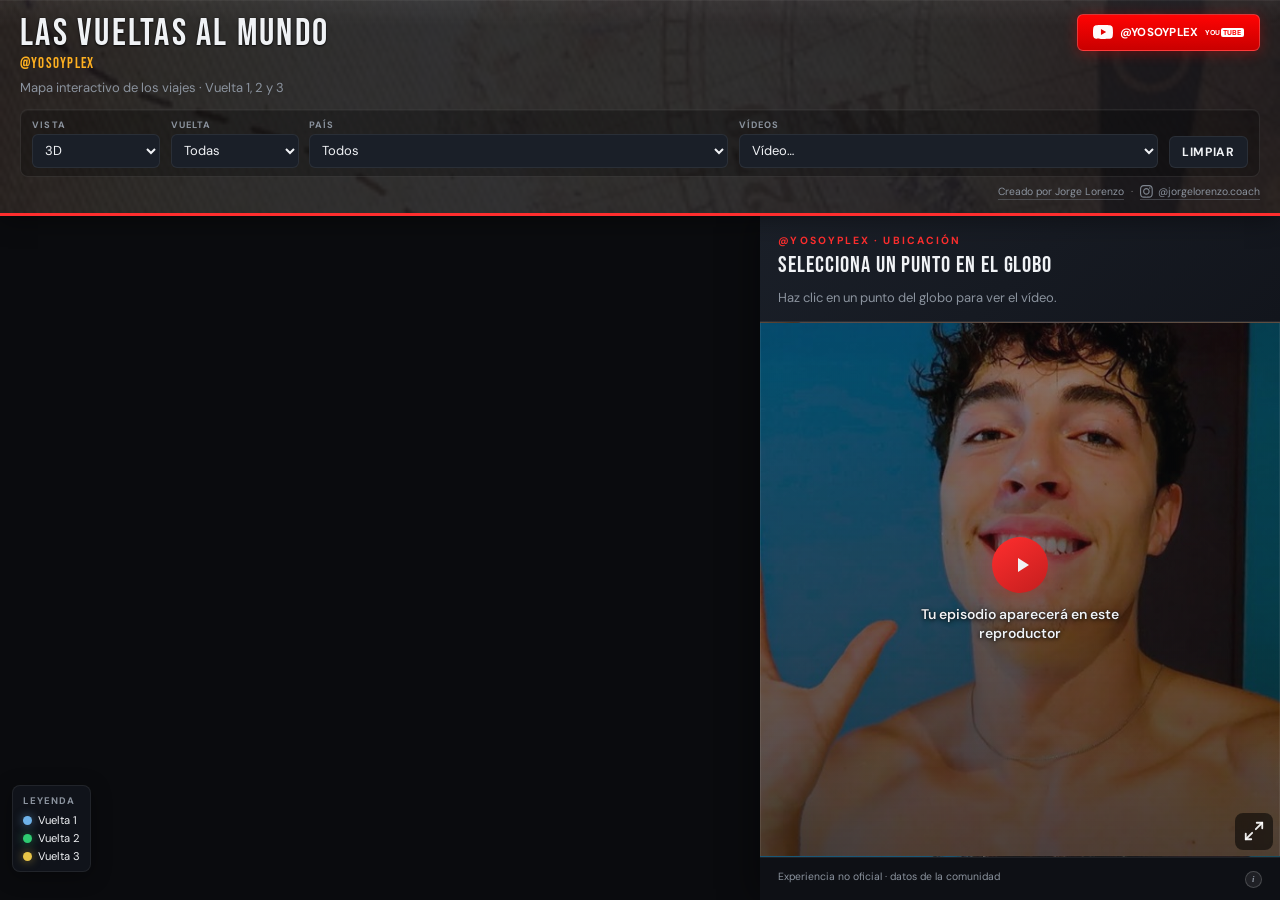
<file: index-cesium.html>
<!DOCTYPE html>
<html lang="es">
<head>
  <meta charset="UTF-8" />
  <meta name="viewport" content="width=device-width, initial-scale=1.0, viewport-fit=cover" />
  <title>Las Vueltas al mundo de @YOSOYPLEX — Globo 3D</title>
  <meta
    name="description"
    content="Globo 3D interactivo de los viajes de @YOSOYPLEX (Vueltas 1, 2 y 3). Explora puntos, filtra y abre cada episodio en YouTube. Experiencia de comunidad, no oficial."
  />
  <meta name="robots" content="index, follow" />
  <meta name="theme-color" content="#12151c" />
  <link rel="canonical" href="https://vuelta-yo-soy-plex.vercel.app/index-cesium.html" />
  <meta property="og:site_name" content="Las Vueltas al mundo de @YOSOYPLEX" />
  <meta property="og:type" content="website" />
  <meta property="og:locale" content="es_ES" />
  <meta property="og:url" content="https://vuelta-yo-soy-plex.vercel.app/index-cesium.html" />
  <meta property="og:title" content="Las Vueltas al mundo de @YOSOYPLEX — Globo 3D" />
  <meta
    property="og:description"
    content="Globo 3D interactivo de los viajes de @YOSOYPLEX (Vueltas 1, 2 y 3). Explora puntos, filtra y abre cada episodio en YouTube."
  />
  <meta property="og:image" content="https://vuelta-yo-soy-plex.vercel.app/img/header-vintage-map.png" />
  <meta property="og:image:width" content="2752" />
  <meta property="og:image:height" content="1536" />
  <meta property="og:image:alt" content="Cabecera estilo mapa antiguo — Las Vueltas al mundo de @YOSOYPLEX" />
  <meta name="twitter:card" content="summary_large_image" />
  <meta name="twitter:title" content="Las Vueltas al mundo de @YOSOYPLEX — Globo 3D" />
  <meta
    name="twitter:description"
    content="Globo 3D de los viajes de @YOSOYPLEX. Explora, filtra y abre cada vídeo en YouTube."
  />
  <meta name="twitter:image" content="https://vuelta-yo-soy-plex.vercel.app/img/header-vintage-map.png" />
  <link rel="preconnect" href="https://fonts.googleapis.com" />
  <link rel="preconnect" href="https://fonts.gstatic.com" crossorigin />
  <link
    href="https://fonts.googleapis.com/css2?family=Bebas+Neue&family=DM+Sans:ital,opsz,wght@0,9..40,400;0,9..40,500;0,9..40,600;0,9..40,700;1,9..40,400&display=swap"
    rel="stylesheet"
  />
  <link
    href="https://cesium.com/downloads/cesiumjs/releases/1.119/Build/Cesium/Widgets/widgets.css"
    rel="stylesheet"
  />
  <link rel="stylesheet" href="style.css" />
  <link rel="stylesheet" href="cesium-page.css" />
</head>
<body>
  <header class="plex-header">
    <div class="plex-header__decor" aria-hidden="true">
      <img
        class="plex-header__decor-img"
        src="img/header-vintage-map.png"
        alt=""
        width="2752"
        height="1536"
        decoding="async"
      />
    </div>
    <div class="plex-header__top">
      <div class="plex-header__left">
        <a class="plex-wordmark" href="https://www.youtube.com/@YOSOYPLEX" target="_blank" rel="noopener noreferrer" aria-label="Las Vueltas al mundo de @YOSOYPLEX en YouTube">
          <span class="plex-wordmark__main">Las Vueltas al mundo</span>
          <span class="plex-wordmark__sub">@YOSOYPLEX</span>
        </a>
        <p class="plex-tagline">Mapa interactivo de los viajes · Vuelta 1, 2 y 3</p>
      </div>
      <div class="plex-header__right">
        <a
          class="plex-cta plex-cta--youtube"
          href="https://www.youtube.com/@YOSOYPLEX"
          target="_blank"
          rel="noopener noreferrer"
          aria-label="Canal de YouTube @YOSOYPLEX"
        >
          <svg
            class="plex-cta__icon"
            xmlns="http://www.w3.org/2000/svg"
            width="20"
            height="20"
            viewBox="0 0 24 24"
            fill="currentColor"
            aria-hidden="true"
          >
            <path
              d="M23.498 6.186a3.016 3.016 0 0 0-2.122-2.136C19.505 3.545 12 3.545 12 3.545s-7.505 0-9.377.505A3.017 3.017 0 0 0 .502 6.186C0 8.07 0 12 0 12s0 3.93.502 5.814a3.016 3.016 0 0 0 2.122 2.136c1.871.505 9.376.505 9.376.505s7.505 0 9.377-.505a3.015 3.015 0 0 0 2.122-2.136C24 15.93 24 12 24 12s0-3.93-.502-5.814zM9.545 15.568V8.432L15.818 12l-6.273 3.568z"
            />
          </svg>
          <span class="plex-cta__label">
            <span class="plex-cta__handle">@YOSOYPLEX</span>
            <span class="plex-cta__yt-mark" aria-hidden="true">
              <span class="plex-cta__yt-you">You</span><span class="plex-cta__yt-tube">Tube</span>
            </span>
          </span>
        </a>
      </div>
    </div>
    <div class="plex-header__filters-block">
      <div class="map-filters map-filters--header" role="search" aria-label="Filtrar puntos en el mapa">
        <div class="map-filters__row">
        <label class="map-filters__field">
          <span class="map-filters__label">Vista</span>
          <select
            id="plex-view-mode"
            class="map-filters__select plex-view-mode__select"
            aria-label="Elegir vista 2D o 3D"
          >
            <option value="index.html">2D</option>
            <option value="index-cesium.html">3D</option>
          </select>
        </label>
        <label class="map-filters__field">
          <span class="map-filters__label">Vuelta</span>
          <select id="filter-vuelta" class="map-filters__select">
            <option value="">Todas</option>
            <option value="1">Vuelta 1</option>
            <option value="2">Vuelta 2</option>
            <option value="3">Vuelta 3</option>
          </select>
        </label>
        <label class="map-filters__field map-filters__field--grow">
          <span class="map-filters__label">País</span>
          <select id="filter-pais" class="map-filters__select">
            <option value="">Todos</option>
          </select>
        </label>
        <label class="map-filters__field map-filters__field--grow">
          <span class="map-filters__label">Vídeos</span>
          <select
            id="filter-video"
            class="map-filters__select"
            aria-label="Elegir un vídeo (respeta Vuelta y País)"
          >
            <option value="">Vídeo…</option>
          </select>
        </label>
        <button type="button" class="map-filters__btn" id="filter-reset">Limpiar</button>
        </div>
      </div>
      <p class="plex-header-credit">
        <span class="plex-header-credit__inner">
          <a href="https://insidelife.club" target="_blank" rel="noopener noreferrer">Creado por Jorge Lorenzo</a>
          <span class="plex-header-credit__sep" aria-hidden="true">·</span>
          <a
            class="plex-header-credit__ig"
            href="https://www.instagram.com/jorgelorenzo.coach/"
            target="_blank"
            rel="noopener noreferrer"
            aria-label="Instagram @jorgelorenzo.coach"
          >
            <svg class="plex-header-credit__ig-icon" xmlns="http://www.w3.org/2000/svg" viewBox="0 0 24 24" fill="currentColor" aria-hidden="true">
              <path
                d="M12 2.163c3.204 0 3.584.012 4.85.07 3.252.148 4.771 1.691 4.919 4.919.058 1.265.069 1.645.069 4.849 0 3.205-.012 3.584-.069 4.849-.149 3.225-1.664 4.771-4.919 4.919-1.266.058-1.644.07-4.85.07-3.204 0-3.584-.012-4.849-.07-3.26-.149-4.771-1.699-4.919-4.92-.058-1.265-.07-1.644-.07-4.849 0-3.204.013-3.583.07-4.849.149-3.227 1.664-4.771 4.919-4.919 1.266-.057 1.645-.069 4.849-.069zm0-2.163c-3.259 0-3.667.014-4.947.072-4.358.2-6.78 2.618-6.98 6.98-.059 1.281-.073 1.689-.073 4.948 0 3.259.014 3.668.072 4.948.2 4.358 2.618 6.78 6.98 6.98 1.281.058 1.689.072 4.948.072 3.259 0 3.668-.014 4.948-.072 4.354-.2 6.782-2.618 6.979-6.98.059-1.28.073-1.689.073-4.948 0-3.259-.014-3.667-.072-4.947-.196-4.354-2.617-6.78-6.979-6.98-1.281-.059-1.69-.073-4.949-.073zm0 5.838c-3.403 0-6.162 2.759-6.162 6.162s2.759 6.163 6.162 6.163 6.162-2.759 6.162-6.163c0-3.403-2.759-6.162-6.162-6.162zm0 10.162c-2.209 0-4-1.79-4-4 0-2.209 1.791-4 4-4s4 1.791 4 4c0 2.21-1.791 4-4 4zm6.406-11.845c-.796 0-1.441.645-1.441 1.44s.645 1.44 1.441 1.44c.795 0 1.439-.645 1.439-1.44s-.644-1.44-1.439-1.44z"
              />
            </svg>
            @jorgelorenzo.coach
          </a>
        </span>
      </p>
    </div>
  </header>

  <div class="app-shell">
    <div class="map-column">
      <div class="map-legend-float" aria-hidden="true">
        <span class="map-legend-float__title">Leyenda</span>
        <ul class="map-legend-float__list">
          <li><span class="legend-dot legend-dot--v1" aria-hidden="true"></span> Vuelta 1</li>
          <li><span class="legend-dot legend-dot--v2" aria-hidden="true"></span> Vuelta 2</li>
          <li><span class="legend-dot legend-dot--v3" aria-hidden="true"></span> Vuelta 3</li>
        </ul>
      </div>
      <main id="cesiumContainer" role="application" aria-label="Globo 3D interactivo de los viajes"></main>
    </div>

    <aside class="video-panel" aria-label="Vídeo y ubicación en el mapa">
      <div class="video-panel__top">
        <span class="video-panel__label">@YOSOYPLEX · UBICACIÓN</span>
        <h2 class="video-panel__title" id="video-panel-title">Selecciona un punto en el globo</h2>
        <p class="video-panel__meta" id="video-panel-meta" role="status" aria-live="polite">
          Haz clic en un punto del globo para ver el vídeo.
        </p>
      </div>

      <div class="video-panel__frame">
        <button
          type="button"
          class="video-expand-btn"
          id="video-expand-btn"
          hidden
          aria-label="Ampliar vídeo en una ventana"
          title="Ampliar vídeo"
        >
          <svg
            class="video-expand-btn__icon"
            xmlns="http://www.w3.org/2000/svg"
            width="22"
            height="22"
            viewBox="0 0 24 24"
            fill="none"
            stroke="currentColor"
            stroke-width="2"
            stroke-linecap="round"
            stroke-linejoin="round"
            aria-hidden="true"
          >
            <polyline points="15 3 21 3 21 9" />
            <polyline points="9 21 3 21 3 15" />
            <line x1="21" y1="3" x2="14" y2="10" />
            <line x1="3" y1="21" x2="10" y2="14" />
          </svg>
        </button>
        <div class="video-panel__placeholder" id="video-placeholder">
          <span class="video-panel__placeholder-icon" aria-hidden="true">
            <svg width="24" height="24" viewBox="0 0 24 24" fill="currentColor" xmlns="http://www.w3.org/2000/svg">
              <path d="M8 5v14l11-7L8 5z" />
            </svg>
          </span>
          <p>Tu episodio aparecerá en este reproductor</p>
        </div>
        <iframe
          id="yt-embed"
          class="video-panel__iframe video-modal__iframe is-hidden"
          title="Reproductor de YouTube"
          allow="accelerometer; autoplay; clipboard-write; encrypted-media; gyroscope; picture-in-picture; web-share"
          allowfullscreen
          loading="lazy"
        ></iframe>
      </div>

      <div class="video-panel__actions" id="video-panel-actions" hidden>
        <a class="plex-btn plex-btn--primary" id="video-open-yt" href="#" target="_blank" rel="noopener noreferrer">Abrir en YouTube</a>
      </div>

      <footer class="video-panel__footer">
        <span class="plex-footer-note-wrap">
          <span class="plex-footer-note">Experiencia no oficial · datos de la comunidad</span>
          <button
            type="button"
            class="plex-info-tip"
            aria-label="Información sobre la web y los vídeos"
            title="Los vídeos se reproducen desde YouTube. Titularidad y condiciones según YouTube y el autor del contenido. Este mapa no es oficial ni está vinculado al canal."
            data-tooltip="Los vídeos se reproducen desde YouTube. Titularidad y condiciones según YouTube y el autor del contenido. Este mapa no es oficial ni está vinculado al canal."
          >
            i
          </button>
        </span>
      </footer>
    </aside>
  </div>

  <div
    class="video-modal"
    id="video-modal"
    hidden
    role="dialog"
    aria-modal="true"
    aria-label="Reproductor de vídeo ampliado"
  >
    <button
      type="button"
      class="video-modal__backdrop"
      id="video-modal-backdrop"
      tabindex="-1"
      aria-label="Cerrar"
    ></button>
    <div class="video-modal__inner">
      <button
        type="button"
        class="video-modal__close"
        id="video-modal-close"
        aria-label="Cerrar reproductor ampliado"
      >
        <span aria-hidden="true">×</span>
      </button>
      <div class="video-modal__frame"></div>
    </div>
  </div>

  <script src="https://cesium.com/downloads/cesiumjs/releases/1.119/Build/Cesium/Cesium.js"></script>
  <script src="script-cesium.js"></script>
  <script src="view-mode-select.js"></script>
</body>
</html>
</file>
<file: style.css>
:root {
  --bg: #0a0b0e;
  --surface: #12151c;
  --surface-2: #1a1f28;
  --text: #f0f2f5;
  --muted: #8b939e;
  --border: rgba(255, 255, 255, 0.07);
  --plex-red: #ff2e2e;
  --plex-red-dim: #c41e1e;
  --plex-amber: #ffb020;
  --plex-glow: rgba(255, 46, 46, 0.35);
  --v1: #6eb2e8;
  --v2: #2ecc71;
  --v3: #e8c547;
  --header-h: auto;
  --video-frame-max: min(85vh, 1200px);
  font-family: "DM Sans", system-ui, -apple-system, sans-serif;
}

*,
*::before,
*::after {
  box-sizing: border-box;
}

html,
body {
  margin: 0;
  height: 100%;
  background: var(--bg);
  color: var(--text);
}

body {
  display: flex;
  flex-direction: column;
  min-height: 100vh;
  overflow: hidden;
}

/* ——— Cabecera corporativa PLEX ——— */
.plex-header {
  flex-shrink: 0;
  display: flex;
  flex-direction: column;
  align-items: stretch;
  gap: 0.7rem;
  padding: 0.85rem 1.25rem 0.85rem;
  color: var(--text);
  background: linear-gradient(180deg, var(--surface) 0%, #0e1118 100%);
  border-bottom: 3px solid var(--plex-red);
  box-shadow: 0 4px 24px rgba(0, 0, 0, 0.4);
  position: relative;
  overflow: hidden;
}

/* Imagen en HTML (ruta respecto a index.html): evita fallos de url() en CSS con file:// */
.plex-header__decor {
  position: absolute;
  inset: 0;
  z-index: 0;
  pointer-events: none;
}

/* Velo uniforme al 85 % sobre el mapa (color cabecera --surface) + brillo suave arriba */
.plex-header__decor::after {
  content: "";
  position: absolute;
  inset: 0;
  background: linear-gradient(180deg, rgba(255, 255, 255, 0.05) 0%, transparent 12%),
    rgba(18, 21, 28, 0.85);
  box-shadow: inset 0 1px 0 rgba(255, 255, 255, 0.05);
}

.plex-header__decor-img {
  position: absolute;
  inset: 0;
  width: 100%;
  height: 100%;
  object-fit: cover;
  object-position: center 42%;
  display: block;
}

.plex-header__top {
  display: flex;
  align-items: flex-start;
  justify-content: space-between;
  gap: 1.25rem;
  flex-wrap: wrap;
  width: 100%;
  position: relative;
  z-index: 1;
}

.plex-header__left,
.plex-header__right {
  position: relative;
}

.plex-wordmark {
  display: inline-flex;
  flex-direction: column;
  text-decoration: none;
  color: inherit;
  line-height: 1;
}

.plex-wordmark__main {
  font-family: "Bebas Neue", sans-serif;
  font-size: clamp(1.35rem, 3.8vw, 2.35rem);
  letter-spacing: 0.06em;
  line-height: 1.05;
  color: var(--text);
  text-shadow: 0 1px 2px rgba(0, 0, 0, 0.75), 0 0 1px rgba(0, 0, 0, 0.9);
}

.plex-wordmark__sub {
  font-family: "Bebas Neue", sans-serif;
  font-size: 0.95rem;
  letter-spacing: 0.08em;
  color: var(--plex-amber);
  margin-top: 0.2rem;
}

.plex-tagline {
  margin: 0.5rem 0 0;
  font-size: 0.8125rem;
  color: var(--muted);
  max-width: 22rem;
  line-height: 1.4;
}

/* Selector2D/3D en la fila de filtros (antes de Vuelta) */
.plex-view-mode__select {
  min-width: 4.25rem;
  max-width: 100%;
}

.plex-header__right {
  display: flex;
  flex-direction: column;
  align-items: flex-end;
  gap: 0;
}

.plex-header__filters-block {
  position: relative;
  z-index: 1;
  width: 100%;
  display: flex;
  flex-direction: column;
  align-items: stretch;
  gap: 0.45rem;
}

.plex-header__filters-block .plex-header-credit {
  align-self: flex-end;
  margin: 0;
}

.plex-header-credit {
  margin: 0;
  padding: 0;
  max-width: min(24rem, 100%);
  font-size: 0.65rem;
  line-height: 1.35;
  text-align: right;
}

.plex-header-credit__inner {
  display: inline-flex;
  flex-wrap: wrap;
  align-items: center;
  justify-content: flex-end;
  gap: 0.25rem 0.45rem;
}

.plex-header-credit__sep {
  opacity: 0.45;
  user-select: none;
}

.plex-header-credit__ig {
  display: inline-flex;
  align-items: center;
  gap: 0.3rem;
}

.plex-header-credit__ig-icon {
  width: 0.8rem;
  height: 0.8rem;
  flex-shrink: 0;
  opacity: 0.88;
}

.plex-header-credit a {
  color: var(--muted);
  text-decoration: none;
  border-bottom: 1px solid rgba(139, 147, 158, 0.35);
  transition: color 0.12s ease, border-color 0.12s ease;
}

.plex-header-credit a:hover {
  color: var(--v1);
  border-bottom-color: rgba(110, 178, 232, 0.55);
}

.legend {
  display: flex;
  flex-wrap: wrap;
  justify-content: flex-end;
  gap: 0.6rem 1rem;
  margin: 0;
  padding: 0;
  list-style: none;
  font-size: 0.75rem;
  color: var(--muted);
  text-transform: uppercase;
  letter-spacing: 0.06em;
}

.legend li {
  display: inline-flex;
  align-items: center;
  gap: 0.35rem;
}

.legend-dot {
  width: 9px;
  height: 9px;
  border-radius: 50%;
  flex-shrink: 0;
}

.legend-dot--v1 {
  background: var(--v1);
  box-shadow: 0 0 10px rgba(110, 178, 232, 0.55);
}

.legend-dot--v2 {
  background: var(--v2);
  box-shadow: 0 0 10px rgba(46, 204, 113, 0.5);
}

.legend-dot--v3 {
  background: var(--v3);
  box-shadow: 0 0 10px rgba(232, 197, 71, 0.55);
}

.plex-cta {
  display: inline-flex;
  align-items: center;
  justify-content: center;
  gap: 0.45rem;
  padding: 0.48rem 0.95rem;
  font-size: 0.72rem;
  font-weight: 700;
  text-transform: uppercase;
  letter-spacing: 0.06em;
  border-radius: 6px;
  text-decoration: none;
  transition: filter 0.15s ease, transform 0.1s ease, box-shadow 0.15s ease;
}

/* Botón enlazado al canal: rojo YouTube + icono */
.plex-cta--youtube {
  color: #fff;
  background: linear-gradient(180deg, #ff0303 0%, #c90000 100%);
  border: 1px solid rgba(255, 255, 255, 0.22);
  box-shadow: 0 2px 14px rgba(255, 0, 0, 0.32);
}

.plex-cta__icon {
  flex-shrink: 0;
  display: block;
  opacity: 0.98;
}

.plex-cta__label {
  line-height: 1;
  display: inline-flex;
  align-items: center;
  gap: 0.4rem;
  flex-wrap: wrap;
}

.plex-cta__handle {
  font-weight: 700;
  letter-spacing: 0.02em;
}

/* Mini wordmark estilo YouTube (aprox. visual; no es el logo oficial) */
.plex-cta__yt-mark {
  display: inline-flex;
  align-items: center;
  font-size: 0.62em;
  font-weight: 800;
  letter-spacing: 0.01em;
  line-height: 1;
}

.plex-cta__yt-you {
  color: #fff;
}

.plex-cta__yt-tube {
  margin-left: 1px;
  padding: 0.14em 0.32em 0.12em;
  background: #fff;
  color: #ff0000;
  border-radius: 2px;
}

.plex-cta:hover {
  filter: brightness(1.08);
}

.plex-cta:active {
  transform: scale(0.98);
}

/* ——— Mapa + panel ——— */
.app-shell {
  flex: 1;
  display: flex;
  min-height: 0;
  width: 100%;
}

.map-column {
  flex: 1;
  min-width: 0;
  min-height: 0;
  position: relative;
}

.map-filters--header {
  width: 100%;
  max-width: none;
}

.map-filters__row {
  display: flex;
  flex-wrap: wrap;
  align-items: flex-end;
  gap: 0.5rem 0.65rem;
  padding: 0.55rem 0.7rem;
  background: rgba(0, 0, 0, 0.28);
  border: 1px solid rgba(255, 255, 255, 0.09);
  border-radius: 8px;
  box-shadow: inset 0 1px 0 rgba(255, 255, 255, 0.04);
}

.map-filters__field {
  display: flex;
  flex-direction: column;
  gap: 0.2rem;
  min-width: 0;
}

.map-filters__field--grow {
  flex: 1 1 160px;
}

.map-filters__label {
  font-size: 0.58rem;
  font-weight: 700;
  letter-spacing: 0.12em;
  text-transform: uppercase;
  color: var(--muted);
}

.map-filters__select {
  min-width: 8rem;
  max-width: 100%;
  padding: 0.4rem 0.5rem;
  font-size: 0.8125rem;
  font-family: inherit;
  color: var(--text);
  background: var(--surface-2);
  border: 1px solid var(--border);
  border-radius: 6px;
  cursor: pointer;
}

.map-filters__select:focus {
  outline: 2px solid var(--plex-red);
  outline-offset: 1px;
}

.map-filters__btn {
  padding: 0.42rem 0.75rem;
  font-size: 0.75rem;
  font-weight: 700;
  font-family: inherit;
  text-transform: uppercase;
  letter-spacing: 0.06em;
  color: var(--text);
  background: var(--surface-2);
  border: 1px solid var(--border);
  border-radius: 6px;
  cursor: pointer;
  transition: background 0.15s ease, border-color 0.15s ease;
}

.map-filters__btn:hover {
  background: rgba(255, 46, 46, 0.12);
  border-color: rgba(255, 46, 46, 0.35);
}

.map-legend-float {
  position: absolute;
  left: 12px;
  bottom: 28px;
  z-index: 1000;
  padding: 0.5rem 0.65rem;
  background: rgba(18, 21, 28, 0.92);
  border: 1px solid var(--border);
  border-radius: 8px;
  box-shadow: 0 4px 20px rgba(0, 0, 0, 0.35);
  pointer-events: none;
}

.map-legend-float__title {
  display: block;
  font-size: 0.6rem;
  font-weight: 700;
  letter-spacing: 0.12em;
  text-transform: uppercase;
  color: var(--muted);
  margin-bottom: 0.35rem;
}

.map-legend-float__list {
  margin: 0;
  padding: 0;
  list-style: none;
  font-size: 0.7rem;
  color: var(--text);
  display: flex;
  flex-direction: column;
  gap: 0.25rem;
}

.map-legend-float__list li {
  display: flex;
  align-items: center;
  gap: 0.35rem;
}

#map {
  position: absolute;
  inset: 0;
  z-index: 0;
}

.video-panel {
  width: min(520px, 48vw);
  flex-shrink: 0;
  display: flex;
  flex-direction: column;
  background: var(--surface);
  box-shadow: -8px 0 32px rgba(0, 0, 0, 0.35);
  overflow-y: auto;
}

.video-panel__top {
  padding: 1.1rem 1.15rem 0.85rem;
  border-bottom: 1px solid var(--border);
  background: linear-gradient(135deg, var(--surface-2) 0%, var(--surface) 100%);
}

.video-panel__label {
  display: block;
  font-size: 0.65rem;
  font-weight: 700;
  letter-spacing: 0.2em;
  color: var(--plex-red);
  margin-bottom: 0.35rem;
}

.video-panel__title {
  margin: 0;
  font-family: "Bebas Neue", sans-serif;
  font-size: 1.45rem;
  letter-spacing: 0.04em;
  line-height: 1.2;
  font-weight: 400;
  word-wrap: break-word;
  overflow-wrap: break-word;
}

.video-panel__meta {
  margin: 0.55rem 0 0;
  font-size: 0.8125rem;
  color: var(--muted);
  line-height: 1.45;
}

.video-panel__frame {
  flex: 1;
  min-height: 240px;
  position: relative;
  background: #000;
  aspect-ratio: 16 / 9;
  max-height: var(--video-frame-max);
  width: 100%;
}

.video-panel__placeholder {
  position: absolute;
  inset: 0;
  display: flex;
  flex-direction: column;
  align-items: center;
  justify-content: center;
  gap: 0.75rem;
  padding: 1.5rem;
  text-align: center;
  font-size: 0.875rem;
  color: var(--text);
  background-color: #0a0b0e;
  background-image: linear-gradient(
      to bottom,
      rgba(10, 11, 14, 0.45) 0%,
      rgba(10, 11, 14, 0.72) 100%
    ),
    url("video-placeholder-bg.png");
  background-size: cover;
  background-position: center;
  border: 1px solid rgba(255, 255, 255, 0.08);
}

.video-panel__placeholder p {
  margin: 0;
  max-width: 16rem;
  font-weight: 600;
  line-height: 1.35;
  text-shadow: 0 1px 4px rgba(0, 0, 0, 0.85), 0 0 1px rgba(0, 0, 0, 0.95);
}

.video-panel__placeholder.is-hidden {
  display: none;
}

.video-panel__placeholder-icon {
  width: 56px;
  height: 56px;
  display: flex;
  align-items: center;
  justify-content: center;
  border-radius: 50%;
  background: linear-gradient(145deg, var(--plex-red), var(--plex-red-dim));
  color: var(--text);
  box-shadow: 0 0 24px var(--plex-glow);
}

.video-panel__placeholder-icon svg {
  margin-left: 3px;
}

.video-panel__iframe {
  position: absolute;
  inset: 0;
  width: 100%;
  height: 100%;
  border: 0;
}

.video-panel__iframe.is-hidden {
  display: none;
}

.video-expand-btn {
  position: absolute;
  right: 0.45rem;
  bottom: 0.45rem;
  z-index: 5;
  width: 2.35rem;
  height: 2.35rem;
  padding: 0;
  display: flex;
  align-items: center;
  justify-content: center;
  border: none;
  border-radius: 8px;
  background: rgba(0, 0, 0, 0.55);
  color: rgba(255, 255, 255, 0.92);
  cursor: pointer;
  transition: background 0.15s ease, color 0.15s ease;
}

.video-expand-btn:hover {
  background: rgba(0, 0, 0, 0.78);
  color: #fff;
}

.video-expand-btn:focus-visible {
  outline: 2px solid var(--plex-red);
  outline-offset: 2px;
}

.video-expand-btn__icon {
  display: block;
  flex-shrink: 0;
}

.video-modal {
  position: fixed;
  inset: 0;
  z-index: 30000;
  display: flex;
  align-items: center;
  justify-content: center;
  padding: 1rem;
  box-sizing: border-box;
  isolation: isolate;
}

.video-modal[hidden] {
  display: none !important;
}

.video-modal__backdrop {
  position: absolute;
  inset: 0;
  z-index: 0;
  margin: 0;
  padding: 0;
  border: 0;
  background: rgba(0, 0, 0, 0.88);
  cursor: pointer;
}

.video-modal__inner {
  position: relative;
  z-index: 1;
  width: min(96vw, 1200px);
  max-width: 100%;
  background: #000;
  border-radius: 10px;
  overflow: hidden;
  box-shadow: 0 24px 80px rgba(0, 0, 0, 0.65);
  flex-shrink: 0;
}

.video-modal__close {
  position: absolute;
  top: 0.45rem;
  right: 0.45rem;
  z-index: 2;
  width: 2.25rem;
  height: 2.25rem;
  padding: 0;
  display: flex;
  align-items: center;
  justify-content: center;
  border: none;
  border-radius: 8px;
  font-size: 1.35rem;
  line-height: 1;
  color: #fff;
  background: rgba(0, 0, 0, 0.55);
  cursor: pointer;
  transition: background 0.15s ease;
}

.video-modal__close:hover {
  background: rgba(0, 0, 0, 0.78);
}

.video-modal__close:focus-visible {
  outline: 2px solid var(--plex-red);
  outline-offset: 2px;
}

.video-modal__frame {
  position: relative;
  width: 100%;
  /* Altura explícita: evita contenedor 0×0 cuando aspect-ratio + max-height falla en flex */
  height: min(calc(min(96vw, 1200px) * 9 / 16), 85vh);
  min-height: 200px;
  background: #000;
}

.video-modal__iframe {
  position: absolute;
  inset: 0;
  width: 100%;
  height: 100%;
  border: 0;
  display: block;
}

.video-panel__actions {
  padding: 0.85rem 1.15rem;
  border-top: 1px solid var(--border);
}

#video-panel-actions[hidden] {
  display: none !important;
}

.plex-btn {
  display: block;
  width: 100%;
  text-align: center;
  padding: 0.65rem 1rem;
  font-size: 0.8125rem;
  font-weight: 700;
  font-family: inherit;
  text-decoration: none;
  border-radius: 8px;
  cursor: pointer;
  transition: filter 0.15s ease, transform 0.1s ease;
}

.plex-btn--primary {
  color: var(--bg);
  background: linear-gradient(180deg, #fff 0%, #e2e4e8 100%);
  border: 1px solid rgba(255, 255, 255, 0.2);
}

.plex-btn--primary:hover {
  filter: brightness(1.05);
}

.plex-btn--primary:active {
  transform: scale(0.99);
}

.video-panel__footer {
  margin-top: auto;
  padding: 0.75rem 1.15rem;
  display: flex;
  align-items: flex-start;
  justify-content: flex-start;
  gap: 0.5rem;
  flex-wrap: wrap;
  border-top: 1px solid var(--border);
  background: rgba(0, 0, 0, 0.25);
}

.plex-footer-note-wrap {
  display: flex;
  align-items: flex-start;
  justify-content: flex-start;
  gap: 0.4rem;
  width: 100%;
  min-width: 0;
}

.plex-footer-note {
  flex: 1;
  min-width: 0;
  font-size: 0.65rem;
  color: var(--muted);
  line-height: 1.35;
  text-align: left;
}

.plex-info-tip {
  position: relative;
  flex-shrink: 0;
  width: 1.05rem;
  height: 1.05rem;
  margin-top: 0.05rem;
  padding: 0;
  border: 1px solid rgba(255, 255, 255, 0.18);
  border-radius: 50%;
  background: rgba(255, 255, 255, 0.07);
  color: var(--muted);
  font-size: 0.55rem;
  font-weight: 700;
  font-style: italic;
  font-family: Georgia, "Times New Roman", serif;
  line-height: 1;
  cursor: help;
  display: inline-flex;
  align-items: center;
  justify-content: center;
  box-sizing: border-box;
}

.plex-info-tip:hover,
.plex-info-tip:focus-visible {
  color: var(--text);
  border-color: rgba(255, 255, 255, 0.35);
  outline: none;
}

.plex-info-tip:focus-visible {
  box-shadow: 0 0 0 2px var(--plex-red);
}

.plex-info-tip::after {
  content: attr(data-tooltip);
  position: absolute;
  bottom: calc(100% + 10px);
  right: 0;
  width: min(15.5rem, calc(100vw - 2.5rem));
  padding: 0.5rem 0.65rem;
  background: var(--surface-2);
  border: 1px solid var(--border);
  border-radius: 8px;
  font-size: 0.65rem;
  font-weight: 500;
  font-style: normal;
  font-family: inherit;
  line-height: 1.4;
  color: var(--text);
  text-align: left;
  box-shadow: 0 8px 28px rgba(0, 0, 0, 0.45);
  opacity: 0;
  visibility: hidden;
  pointer-events: none;
  z-index: 5;
  transition: opacity 0.12s ease, visibility 0.12s ease;
}

.plex-info-tip::before {
  content: "";
  position: absolute;
  bottom: calc(100% + 4px);
  right: 0.28rem;
  border: 6px solid transparent;
  border-top-color: var(--surface-2);
  filter: drop-shadow(0 1px 0 var(--border));
  opacity: 0;
  visibility: hidden;
  z-index: 6;
  transition: opacity 0.12s ease, visibility 0.12s ease;
}

.plex-info-tip:hover::after,
.plex-info-tip:focus-visible::after,
.plex-info-tip:hover::before,
.plex-info-tip:focus-visible::before {
  opacity: 1;
  visibility: visible;
}

.leaflet-container {
  background: var(--bg);
  font-family: inherit;
}

.leaflet-tooltip.plex-map-tooltip {
  background: var(--surface-2);
  color: var(--text);
  border: 1px solid var(--border);
  border-radius: 6px;
  padding: 6px 10px;
  font-size: 0.75rem;
  font-weight: 600;
  letter-spacing: 0.04em;
  box-shadow: 0 8px 24px rgba(0, 0, 0, 0.45);
}

.leaflet-tooltip.plex-map-tooltip::before {
  border-top-color: var(--surface-2);
}

@media (max-width: 900px) {
  html {
    -webkit-text-size-adjust: 100%;
    height: auto;
    min-height: 100%;
  }

  body {
    overflow: auto;
    overflow-x: hidden;
    height: auto;
    min-height: 100dvh;
    min-height: 100svh;
  }

  .app-shell {
    flex-direction: column;
    flex: 1 0 auto;
    min-height: 0;
  }

  /* El #map / Cesium son position:absolute: sin min-height la columna colapsa y el mapa desaparece */
  .map-column {
    flex: 1 1 auto;
    min-height: max(220px, 42vh);
    width: 100%;
  }

  .video-panel {
    width: 100%;
    flex: 0 1 auto;
    border-left: none;
    border-top: 2px solid var(--plex-red);
    box-shadow: none;
  }

  .video-panel__frame {
    max-height: min(48vh, var(--video-frame-max));
    aspect-ratio: 16 / 9;
  }

  .plex-header__right {
    align-items: flex-start;
    width: 100%;
  }

  .plex-header-credit {
    text-align: left;
    max-width: none;
  }

  .plex-header-credit__inner {
    justify-content: flex-start;
  }

  .plex-header__filters-block .plex-header-credit {
    align-self: flex-start;
  }

  .legend {
    justify-content: flex-start;
  }

  .map-filters__select {
    min-width: 0;
  }

  .plex-cta--youtube {
    max-width: 100%;
    box-sizing: border-box;
  }
}

/* Móvil estrecho + landscape: más mapa, vídeo más bajo */
@media (max-width: 900px) and (orientation: landscape) and (max-height: 520px) {
  .map-column {
    min-height: max(200px, 58vh);
  }

  .video-panel__frame {
    max-height: min(36vh, 240px);
  }
}

@media (max-width: 640px) {
  .plex-header {
    padding: max(0.65rem, env(safe-area-inset-top, 0px)) max(0.85rem, env(safe-area-inset-right, 0px))
      0.75rem max(0.85rem, env(safe-area-inset-left, 0px));
    gap: 0.55rem;
  }

  .plex-header__decor-img {
    object-position: center 35%;
  }

  .plex-header__top {
    flex-direction: column;
    align-items: stretch;
    gap: 0.65rem;
  }

  .plex-wordmark__main {
    font-size: clamp(1.2rem, 6.5vw, 2rem);
  }

  .plex-tagline {
    max-width: none;
  }

  .plex-cta--youtube {
    width: 100%;
    justify-content: center;
    padding: 0.55rem 0.85rem;
    font-size: 0.68rem;
  }

  .map-filters__row {
    display: grid;
    grid-template-columns: repeat(2, minmax(0, 1fr));
    align-items: end;
    gap: 0.45rem 0.5rem;
    padding: 0.5rem 0.55rem;
  }

  .map-filters__field--grow {
    grid-column: 1 / -1;
    flex: none;
  }

  .map-filters__btn {
    grid-column: 1 / -1;
    width: 100%;
    padding: 0.5rem 0.65rem;
  }

  .map-filters__select {
    width: 100%;
  }

  .map-legend-float {
    left: 8px;
    bottom: 10px;
    padding: 0.4rem 0.5rem;
    max-width: min(11rem, calc(100vw - 20px));
  }

  .map-legend-float__list {
    font-size: 0.62rem;
    gap: 0.2rem;
  }

  .video-panel__top {
    padding: 0.85rem 0.9rem 0.65rem;
  }

  .video-panel__title {
    font-size: 1.2rem;
  }

  .video-panel__meta {
    font-size: 0.78rem;
  }

  .video-panel__actions,
  .video-panel__footer {
    padding-left: 0.9rem;
    padding-right: 0.9rem;
  }

  .video-modal {
    align-items: center;
    justify-content: center;
    padding: max(0.5rem, env(safe-area-inset-top, 0px)) max(0.5rem, env(safe-area-inset-right, 0px))
      max(0.5rem, env(safe-area-inset-bottom, 0px)) max(0.5rem, env(safe-area-inset-left, 0px));
  }

  .video-modal__inner {
    width: min(100%, 96vw);
    max-width: 100%;
    border-radius: 10px;
  }

  .video-modal__frame {
    height: min(calc(96vw * 9 / 16), calc(100dvh - 2.5rem - env(safe-area-inset-top, 0px) - env(safe-area-inset-bottom, 0px)));
    min-height: 180px;
  }
}
</file>
<file: cesium-page.css>
/* Vista Cesium: el contenedor ocupa la columna del mapa como #map en Leaflet */
#cesiumContainer {
  position: absolute;
  inset: 0;
  z-index: 0;
}

/* Créditos Cesium encima del globo, sin tapar la leyenda flotante */
.cesium-viewer-bottom {
  left: 12px;
  right: auto;
}
</file>
